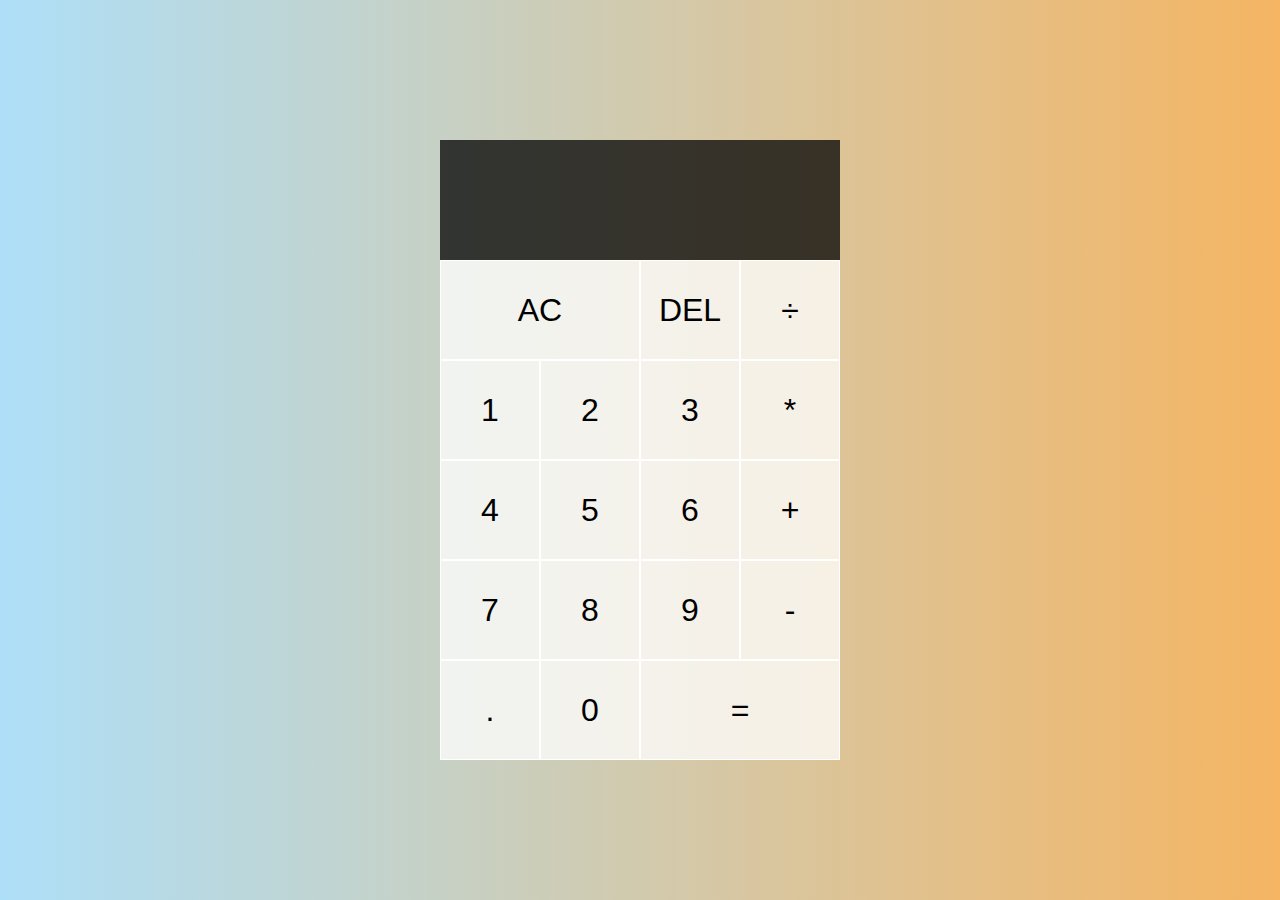
<file: Calculator.html>
<!DOCTYPE html>
<html lang="en">
<head>
  <meta charset="UTF-8">
  <meta name="viewport" content="width=device-width, initial-scale=1.0">
  <meta http-equiv="X-UA-Compatible" content="ie=edge">
  <title>Calculator</title>
  <link href="Calculator.css" rel="stylesheet">
  <script src="calculator.js" defer></script>
</head>
<body>
  <div class="calculator-grid">
    <div class="output">
      <div data-previous-operand class="previous-operand"></div>
      <div data-current-operand class="current-operand"></div>
    </div>
    <button data-all-clear class="span-two">AC</button>
    <button data-delete>DEL</button>
    <button data-operation>÷</button>
    <button data-number>1</button>
    <button data-number>2</button>
    <button data-number>3</button>
    <button data-operation>*</button>
    <button data-number>4</button>
    <button data-number>5</button>
    <button data-number>6</button>
    <button data-operation>+</button>
    <button data-number>7</button>
    <button data-number>8</button>
    <button data-number>9</button>
    <button data-operation>-</button>
    <button data-number>.</button>
    <button data-number>0</button>
    <button data-equals class="span-two">=</button>
  </div>
</body>
</html>
</file>
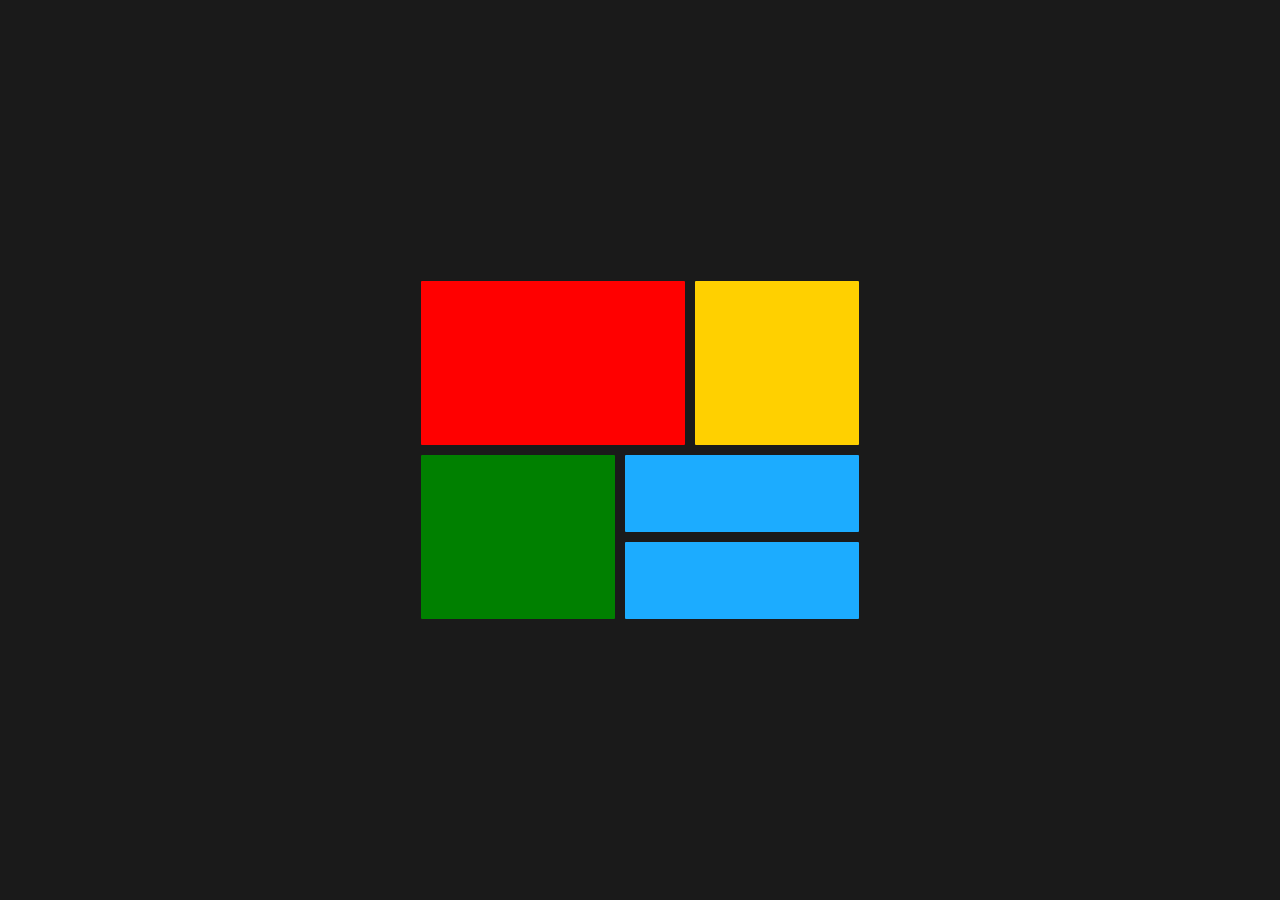
<file: grid.html>
<!DOCTYPE html>
<html>

    <head>
        <meta charset="utf-8">
        <title> responsive 3-column preview card component</title>
        <link rel="stylesheet" type="text/css" href="Gridstyle.css">
        <meta name="viewport" content="width=device-width, initial-scale=1.0">
    </head>
    
    <title>CSS Flexbox Task</title>
<body>
    <main> 

        <div class="Red"></div>
        <div class="yellow"></div>
        <div class="green"></div>
        <div class="blue1"></div>
        <div class="blue2"></div>

    </main>
</body>    


</html>
</file>
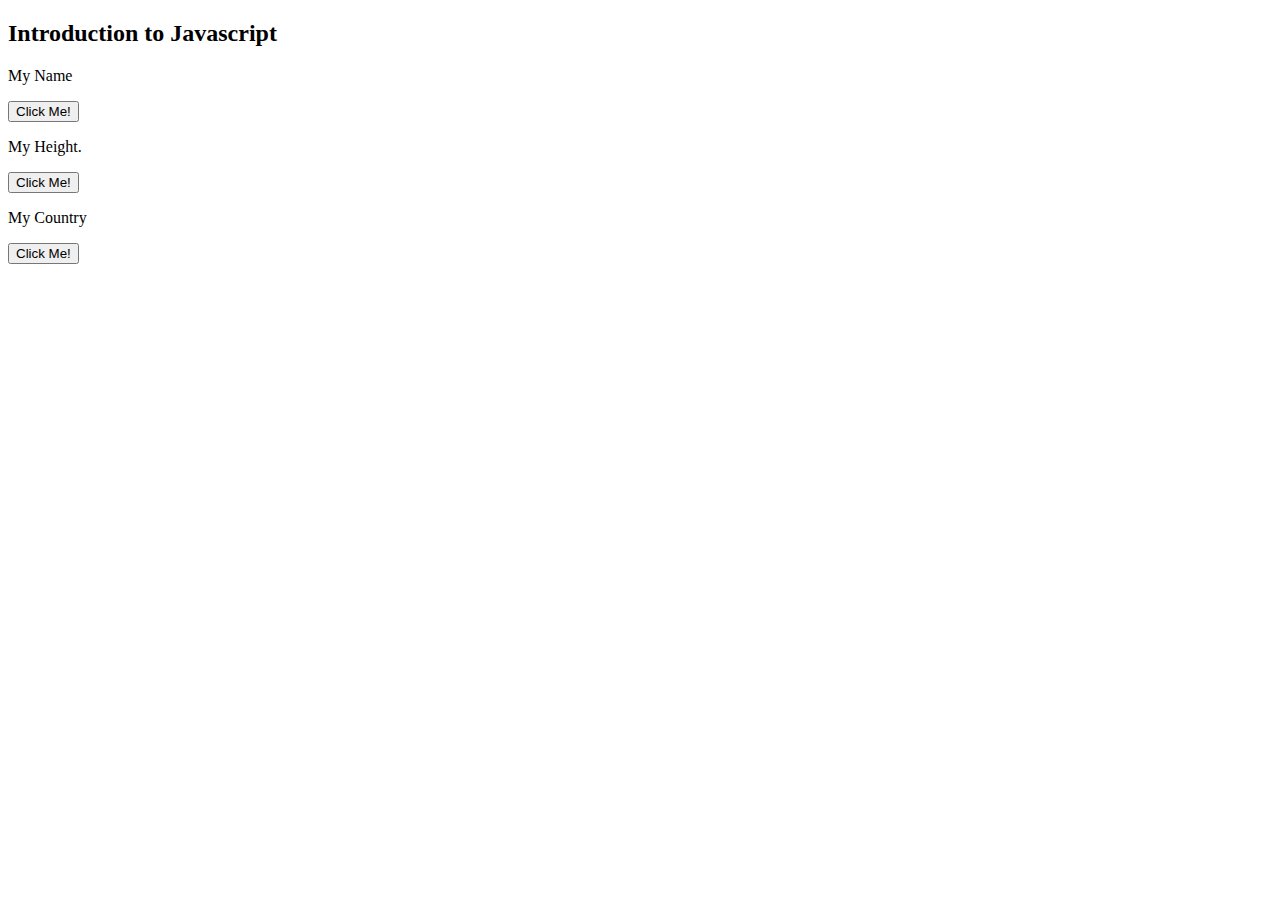
<file: IntroductiontoJS.html>
<!DOCTYPE html>
<html>
<body>

<h2>Introduction to Javascript</h2>

<p id="demo">My Name</p>
<button type="button" onclick='document.getElementById("demo").innerHTML = "Joy Oghele Umoru"'>Click Me!</button>

<p id="demo1">My Height.</p>
<button type="button" onclick='document.getElementById("demo1").innerHTML = "165cm"'>Click Me!</button>

<p id="demo2">My Country</p>
<button type="button" onclick='document.getElementById("demo2").innerHTML = "Nigeria"'>Click Me!</button>

</body>
</html>
</file>
<file: Calculator.css>
*, *::before, *::after {
    box-sizing: border-box;
    font-family: Gotham Rounded, sans-serif;
    font-weight: normal;
  }
  
  body {
    padding: 0;
    margin: 0;
    background: linear-gradient(to right, #aedff8, #f5b563);
  }
  
  .calculator-grid {
    display: grid;
    justify-content: center;
    align-content: center;
    min-height: 100vh;
    grid-template-columns: repeat(4, 100px);
    grid-template-rows: minmax(120px, auto) repeat(5, 100px);
  }
  
  .calculator-grid > button {
    cursor: pointer;
    font-size: 2rem;
    border: 1px solid white;
    outline: none;
    background-color: rgba(255, 255, 255, .75);
  }
  
  .calculator-grid > button:hover {
    background-color: rgba(255, 255, 255, .9);
  }
  
  .span-two {
    grid-column: span 2;
  }
  
  .output {
    grid-column: 1 / -1;
    background-color: rgba(0, 0, 0, .75);
    display: flex;
    align-items: flex-end;
    justify-content: space-around;
    flex-direction: column;
    padding: 10px;
    word-wrap: break-word;
    word-break: break-all;
  }
  
  .output .previous-operand {
    color: rgba(255, 255, 255, .75);
    font-size: 1.5rem;
  }
  
  .output .current-operand {
    color: white;
    font-size: 2.5rem;
  }
</file>
<file: Gridstyle.css>
@import url('https://fonts.google.com/specimen/Lexend+Deca', 'https://fonts.google.com/specimen/Big+Shoulders+Display');

*{
    padding: 0;
    margin: 0;
}
body{
    background-color: rgb(26, 26, 26);
    display: grid;
    place-items: center;
    height: 100vh;
    size: 10px;
}
main{
    display: grid;
    grid-template-areas: 
    'r r y'
    'g b1 b1'
    'g b2 b2'
    ;
    gap: 10px;
}
main div{  
    padding: 2em;
    border-radius: 1px;

}
.Red{
    background-color: red;
    grid-area: r;
    height: 100px;
    width: 200px;
}
.yellow{
    background-color:rgb(255, 208, 0);
    grid-area: y;
    width: 100px;
}
.green{
    background-color: green;
    grid-area: g;
    height: 100px;
    width: 130px;
}

.blue1{
    background-color: rgb(28, 172, 255);
    grid-area: b1;
    height: 13px;
}
.blue2{
    background-color: rgb(28, 172, 255);
    grid-area: b2;
    height: 13px;
}
</file>
